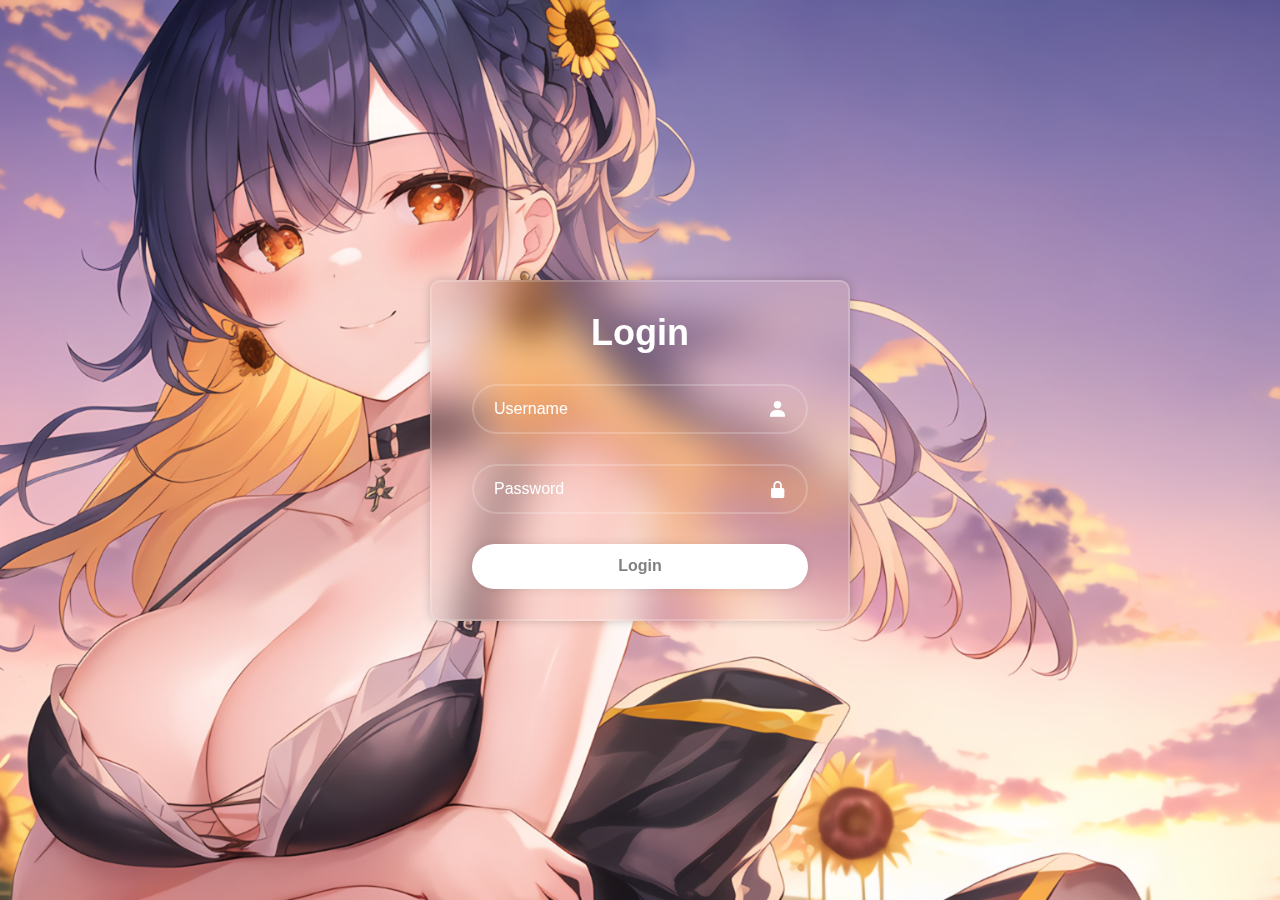
<file: index.html>
<!DOCTYPE html>
<html lang="en">
    <head>
        <meta charset="UTF-8" />
        <meta http-equiv="X-UA-Compatible" content="IE=edge" />
        <meta name="viewport" content="width=device-width, initial-scale=1.0" />
        <link
            href="https://unpkg.com/boxicons@2.1.4/css/boxicons.min.css"
            rel="stylesheet"
        />
        <link rel="stylesheet" href="loginstyle.css" />
        <title>PJATK Notes</title>
    </head>

    <body>
        <div class="wrapper">
            <form id="loginForm" action="mainPage.html">
                <h1>Login</h1>
                <div class="input-box">
                    <input
                        id="usernameInput"
                        type="text"
                        placeholder="Username"
                        required
                    />
                    <i class="bx bxs-user"></i>
                </div>
                <div class="input-box">
                    <input
                        id="passwordInput"
                        type="password"
                        placeholder="Password"
                        required
                    />
                    <i class="bx bxs-lock-alt"></i>
                </div>
                <button type="submit" class="btn">Login</button>
            </form>
        </div>
        <script src="loginscript.js"></script>
    </body>
</html>
</file>
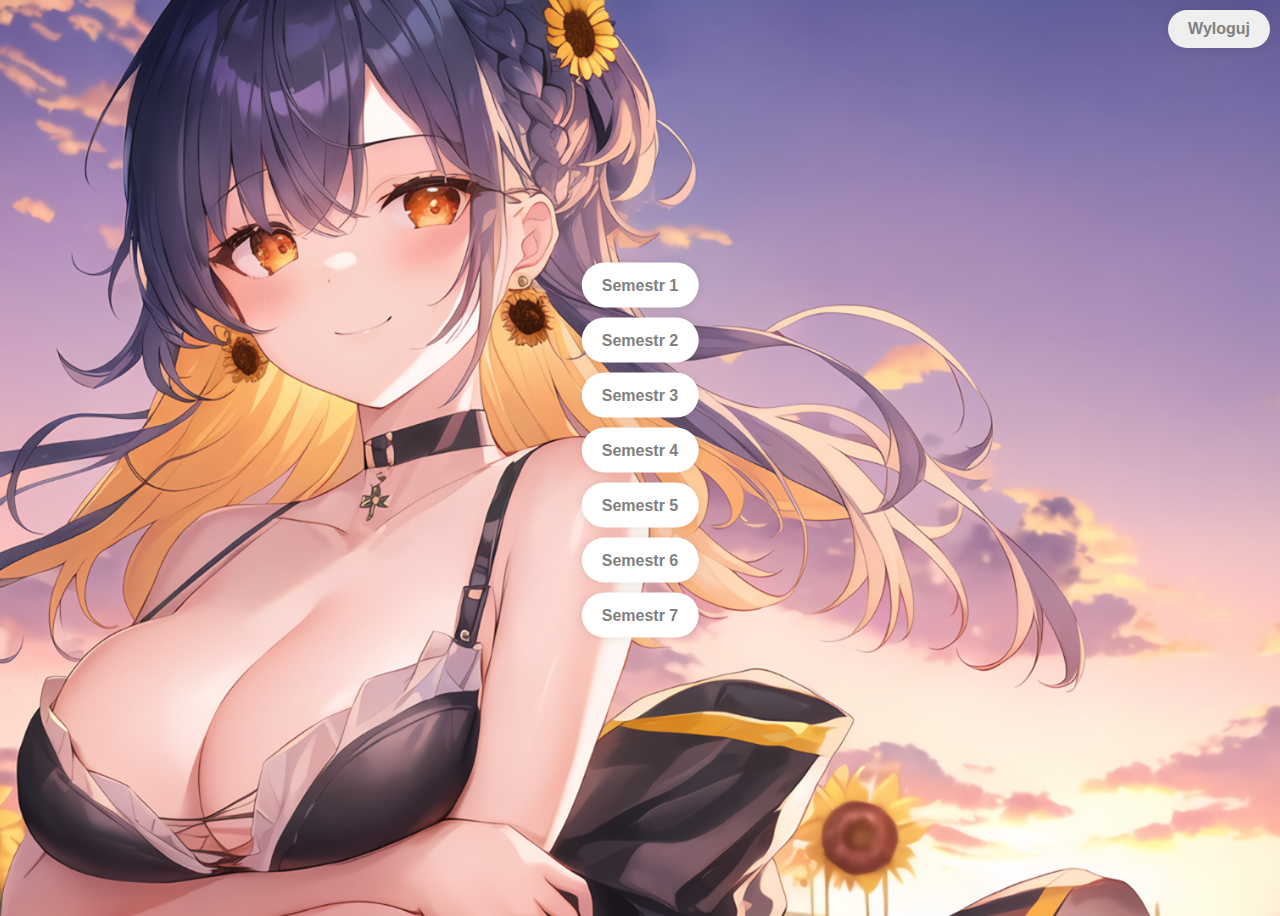
<file: mainPage.html>
<!DOCTYPE html>
<html lang="en">
    <head>
        <meta charset="UTF-8" />
        <meta http-equiv="X-UA-Compatible" content="IE=edge" />
        <meta name="viewport" content="width=device-width, initial-scale=1.0" />
        <link rel="stylesheet" href="mainPageStyle.css" />
        <title>PJATK Notes</title>
    </head>
    <body>
        <div class="wrapper">
            <div class="button-container">
                <button class="old-button">Semestr 1</button>
                <button class="old-button">Semestr 2</button>
                <button class="old-button">Semestr 3</button>
                <button class="old-button">Semestr 4</button>
                <button class="old-button">Semestr 5</button>
                <button class="old-button">Semestr 6</button>
                <button class="old-button">Semestr 7</button>
            </div>
        </div>
        <script src="script.js"></script>
    </body>
</html>
</file>
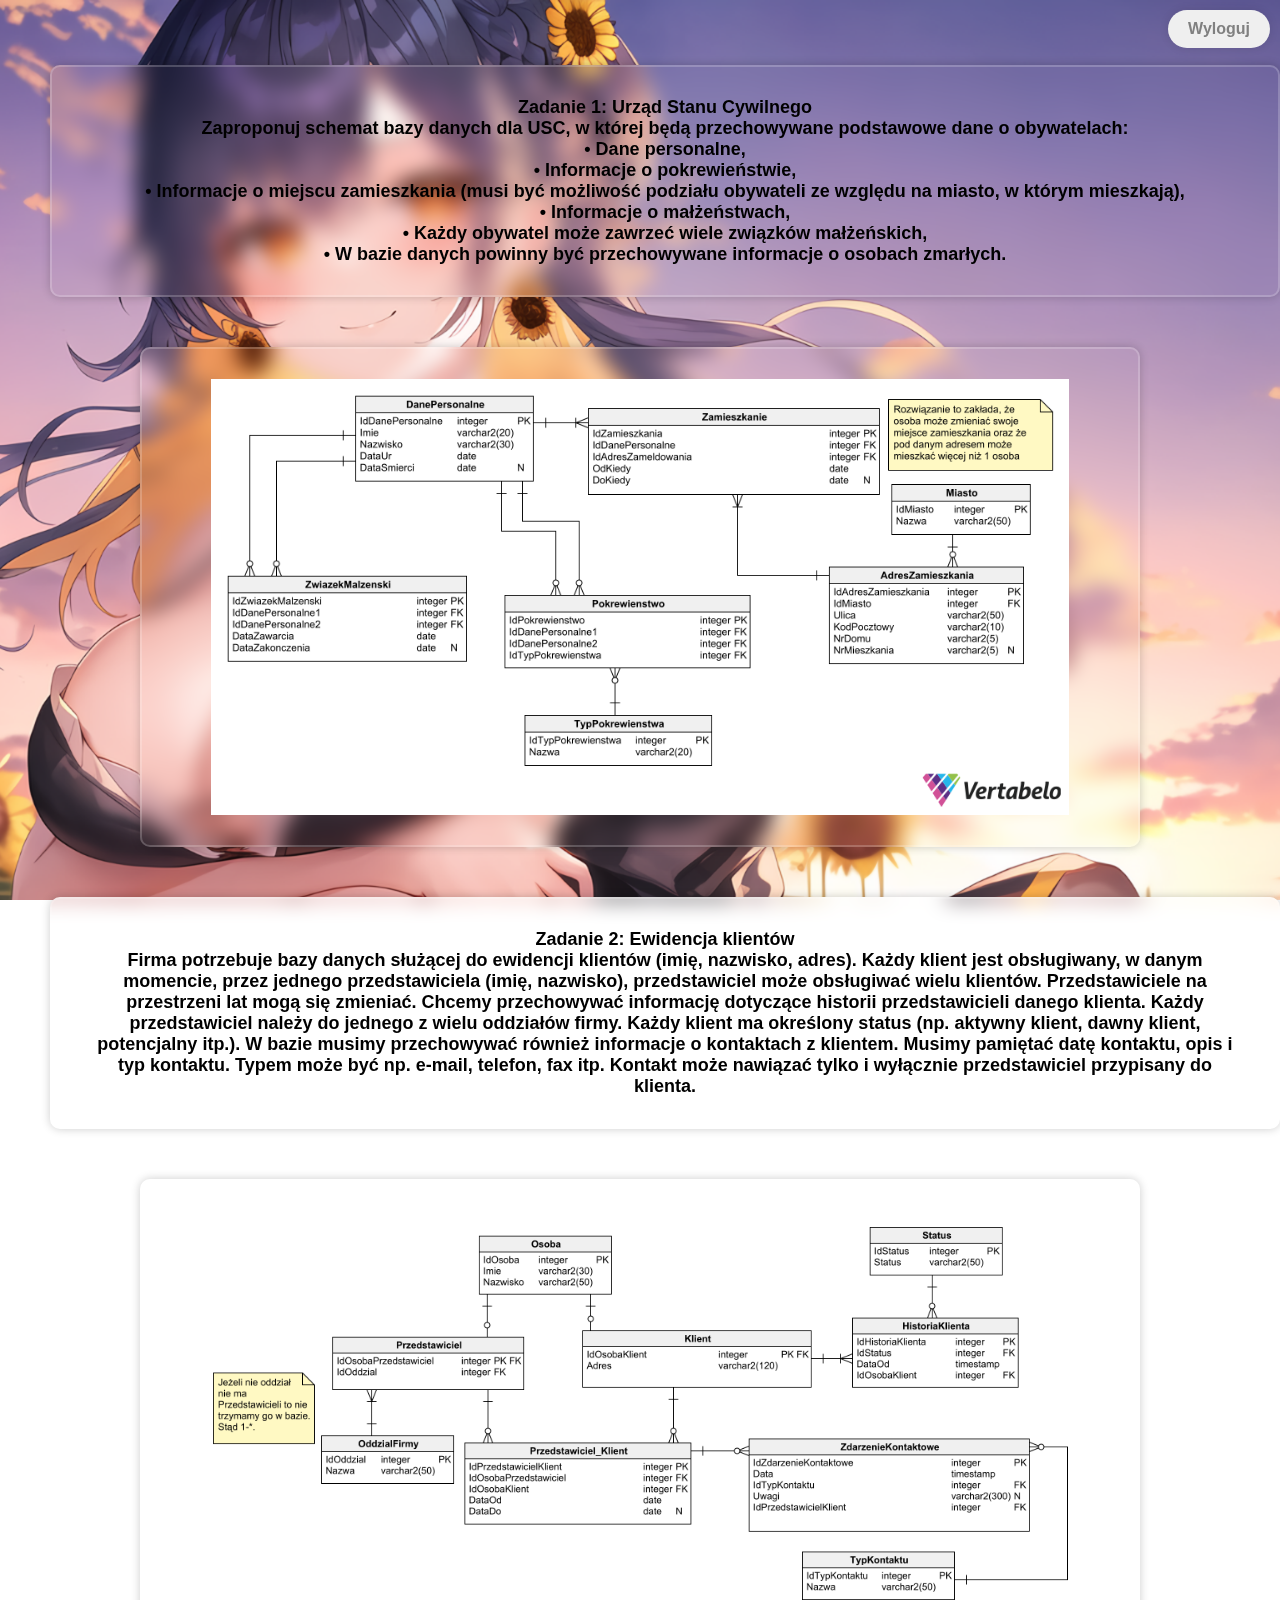
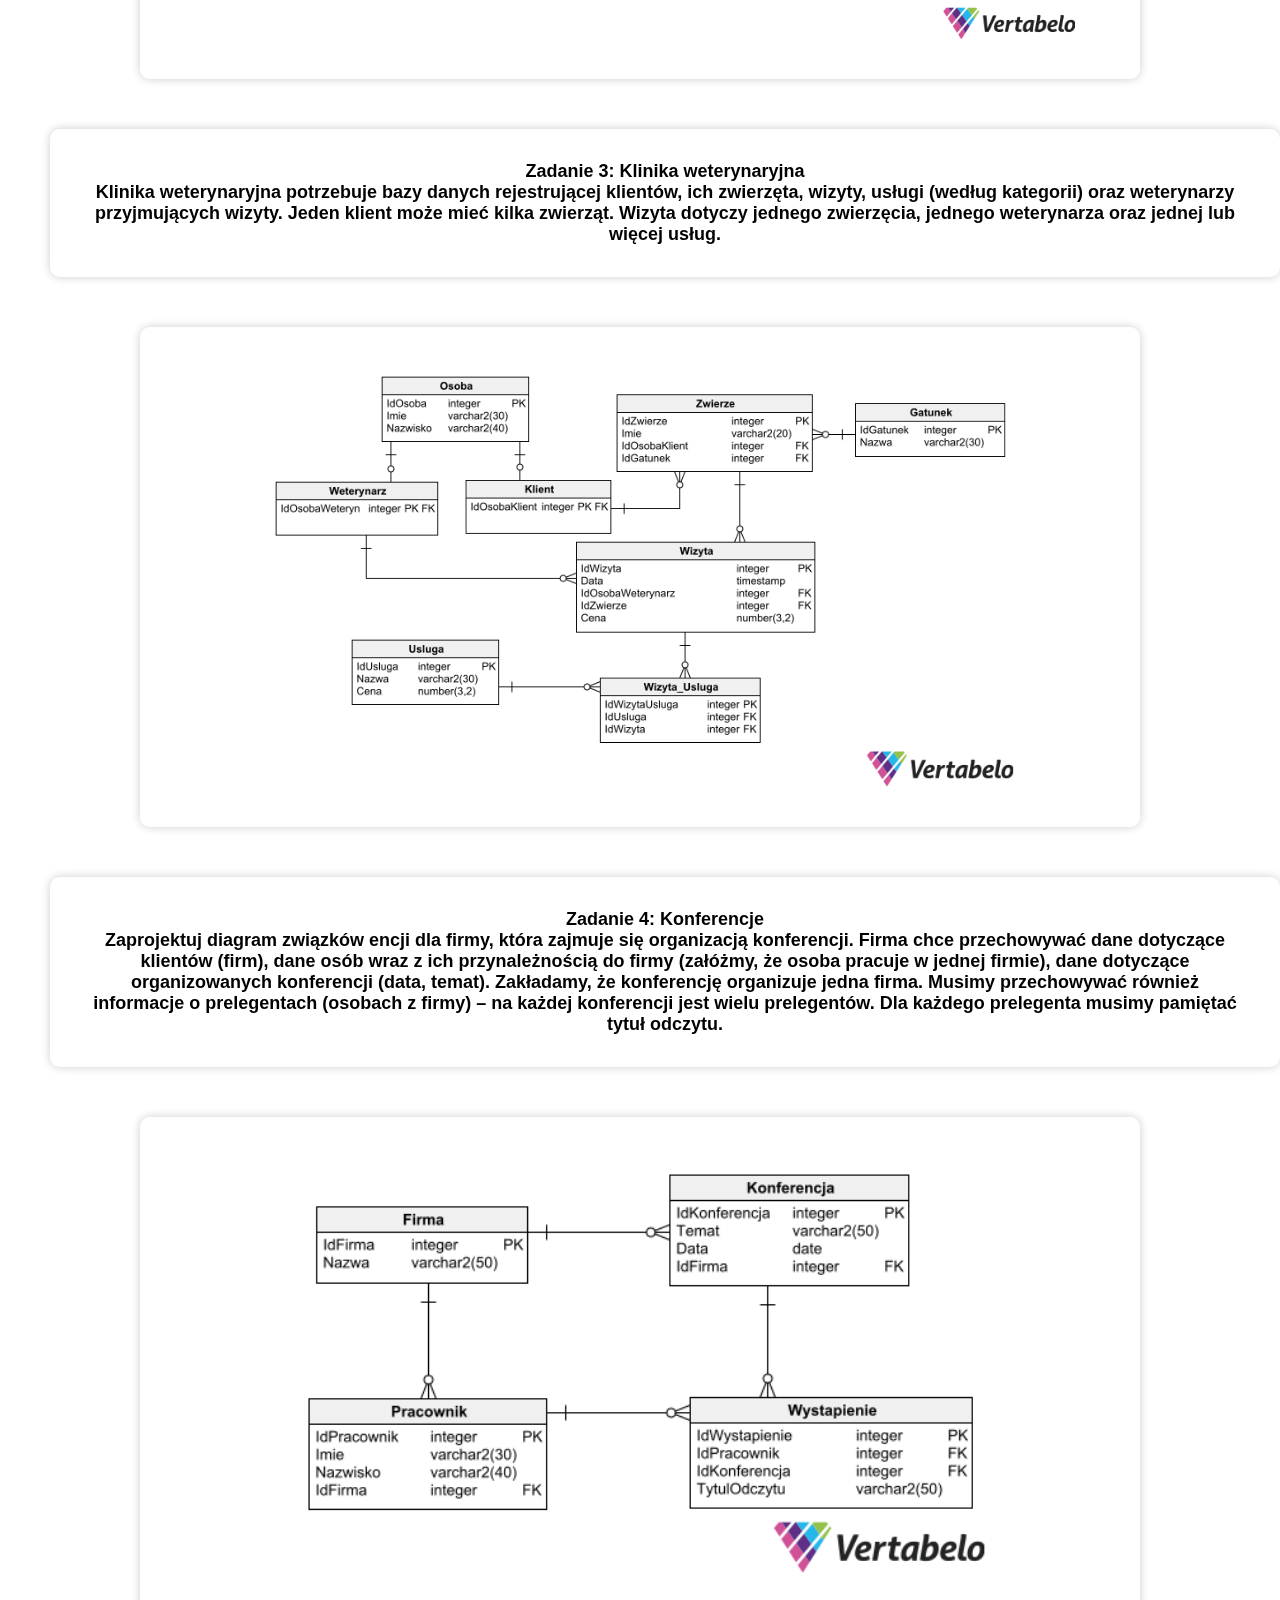
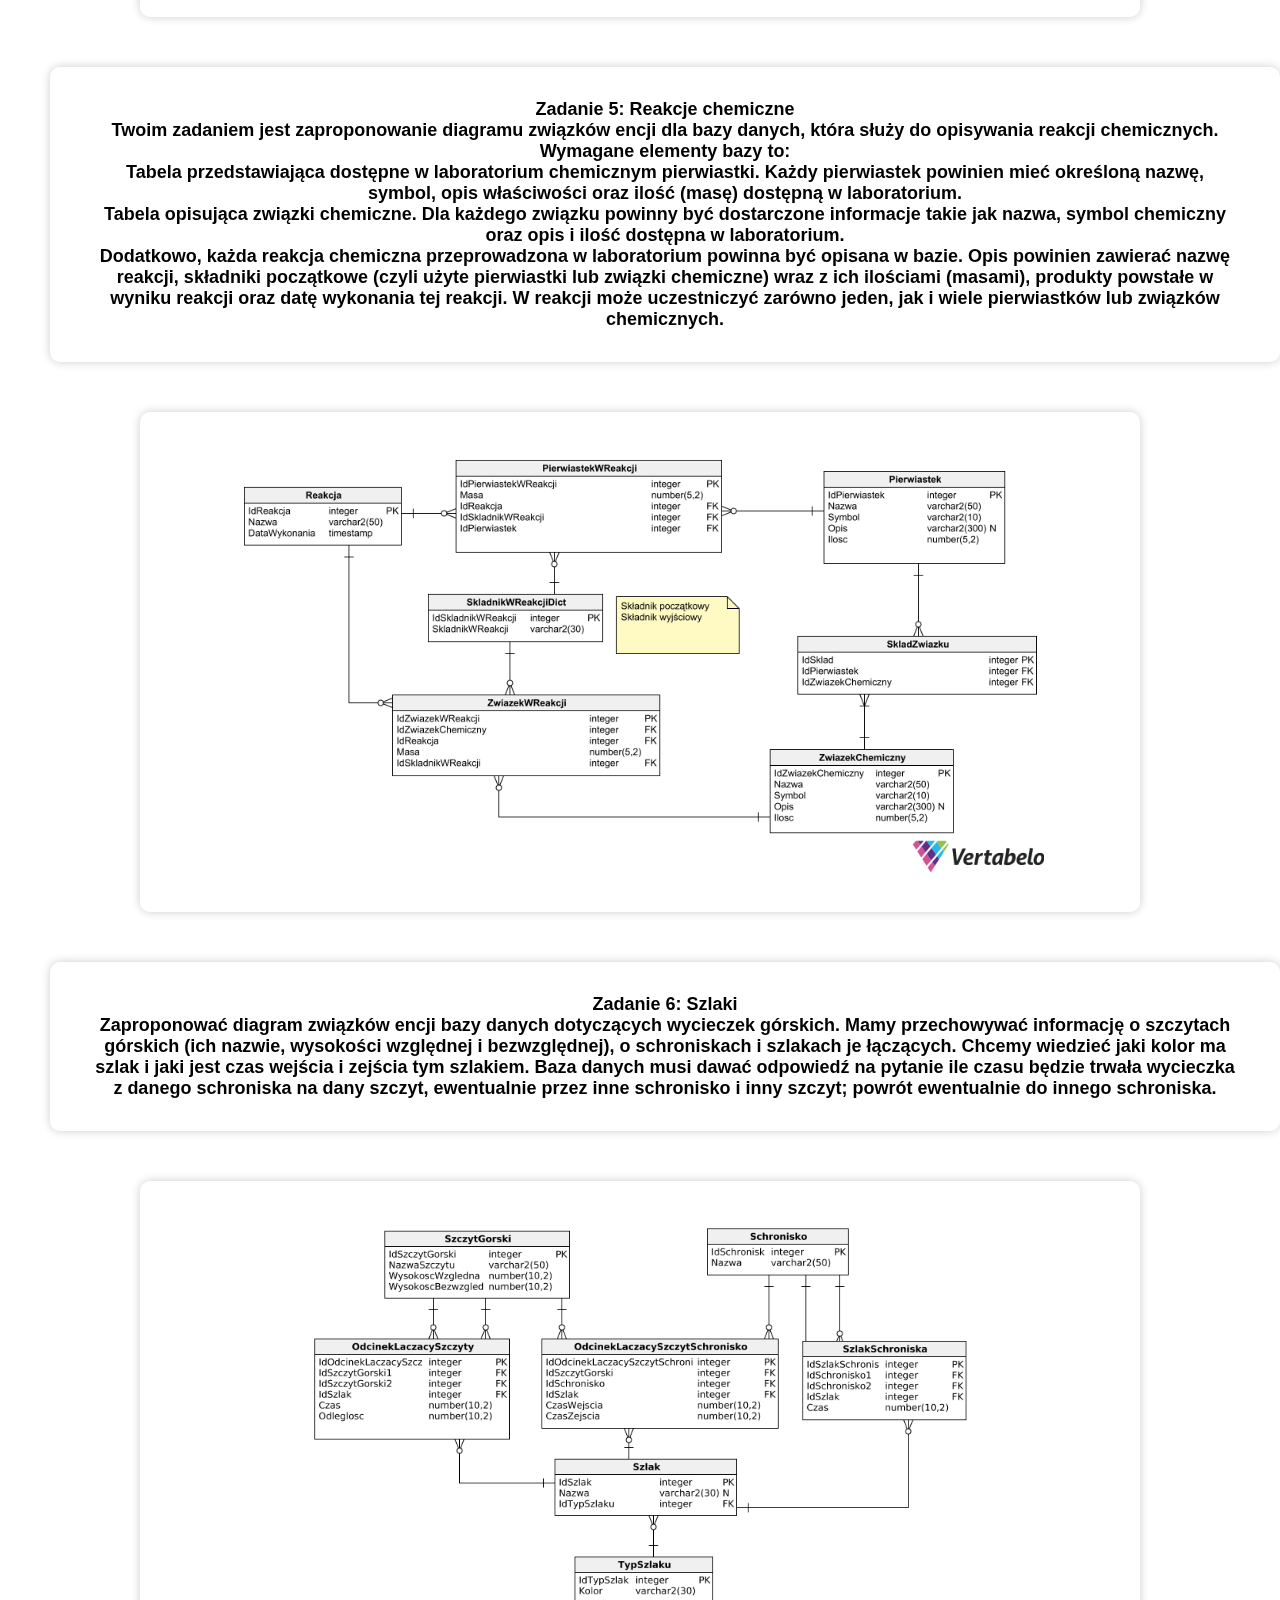
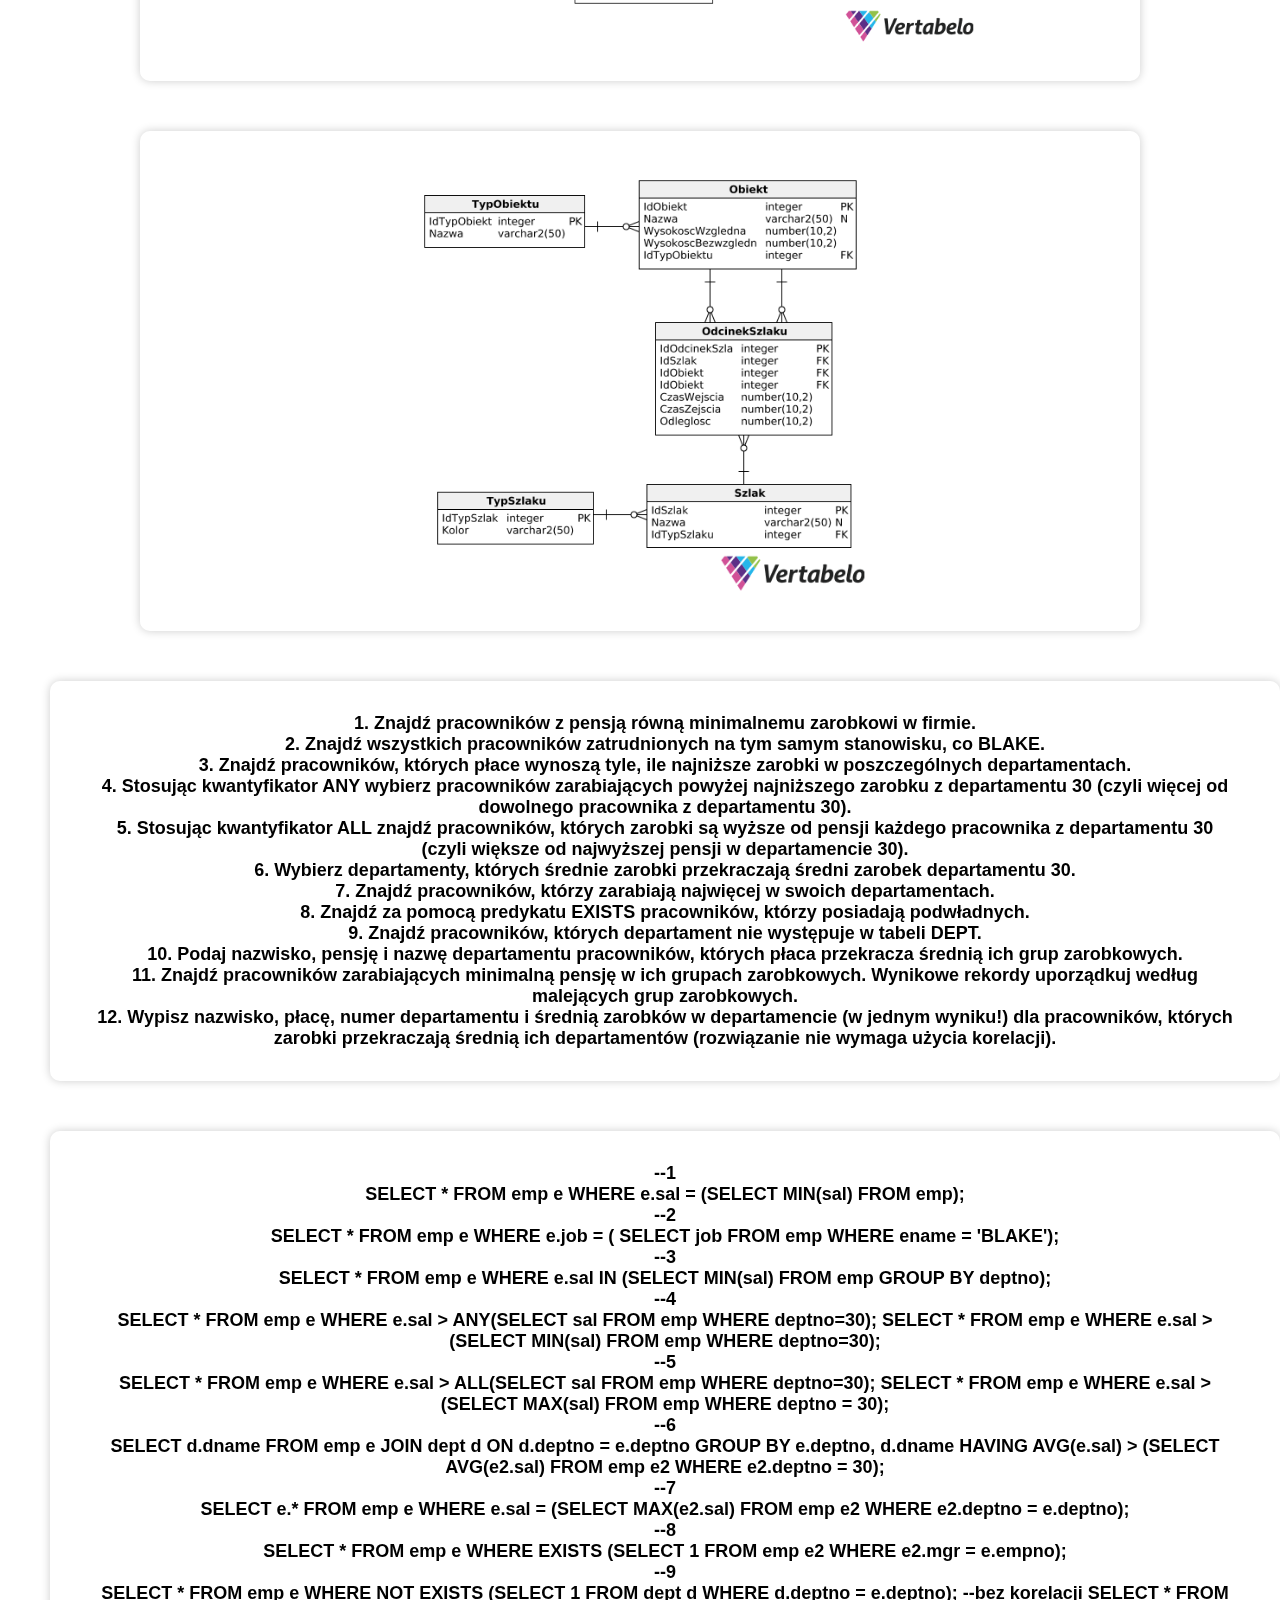
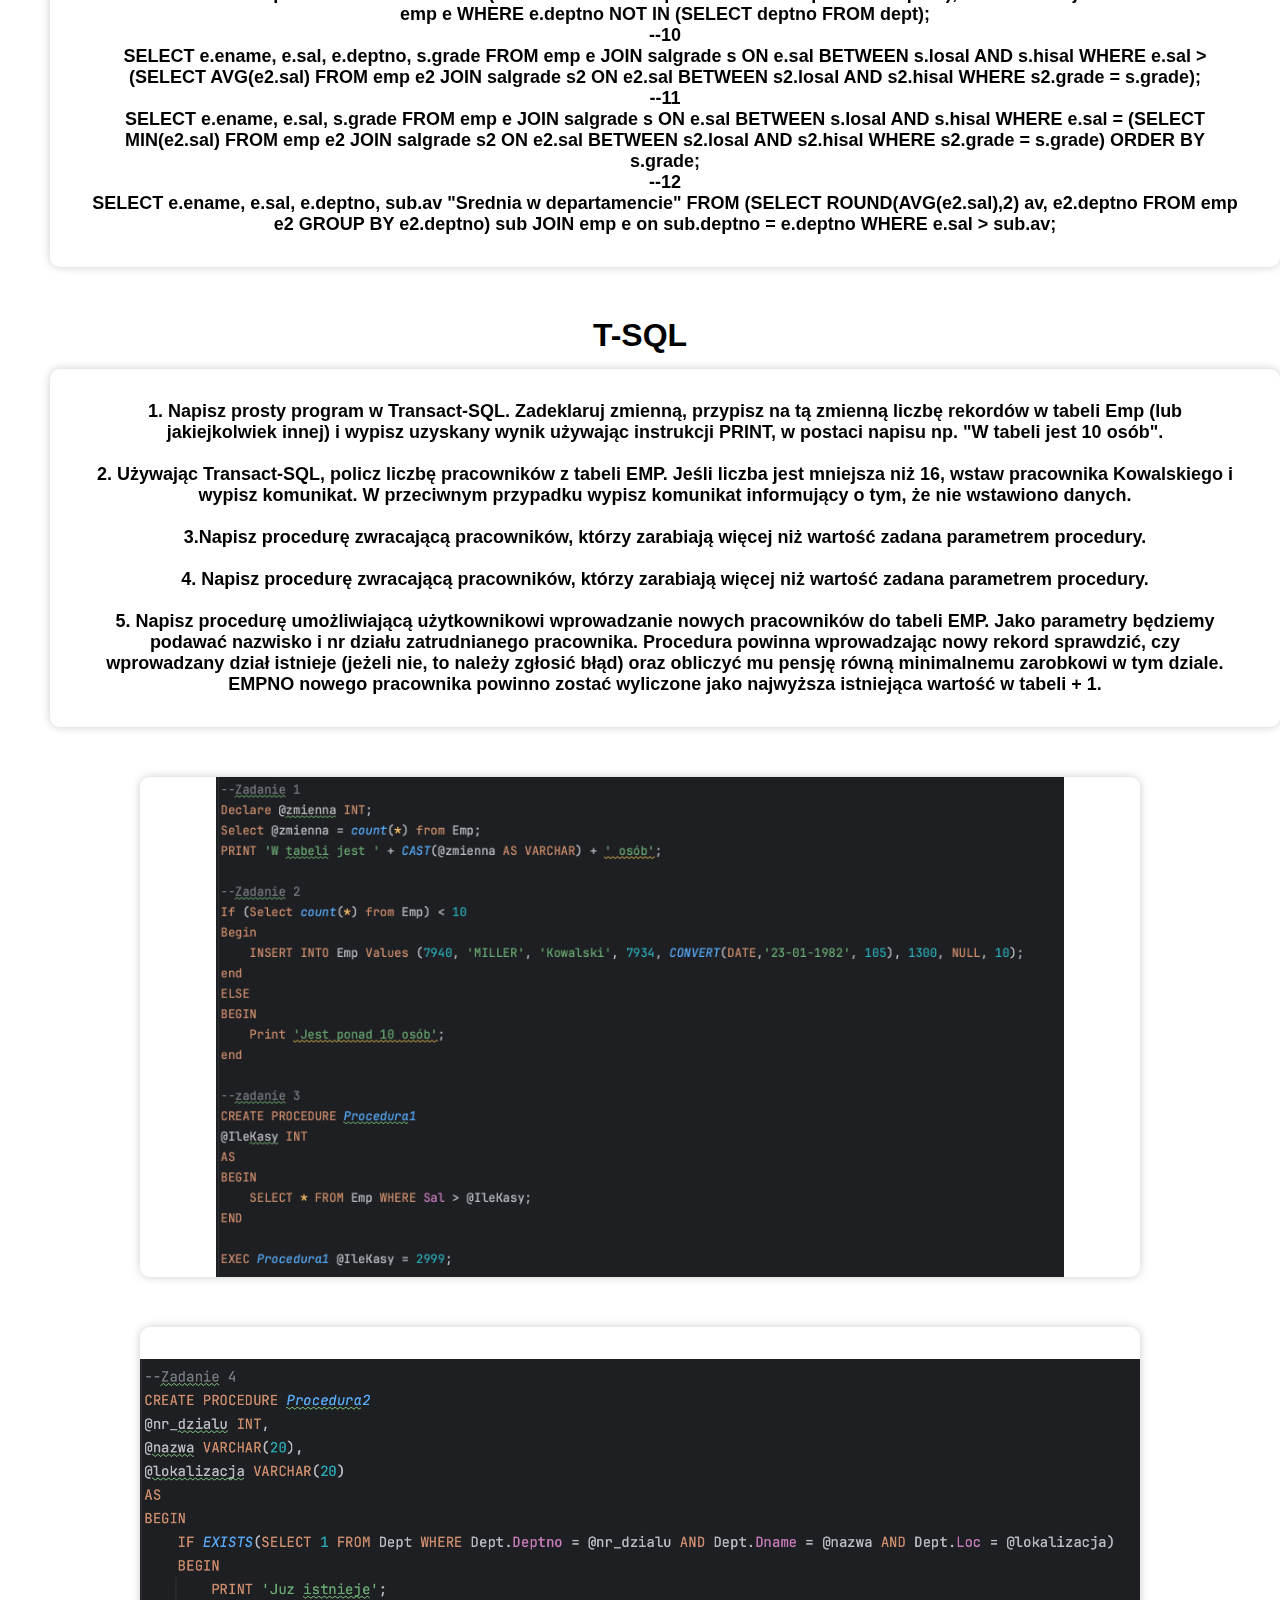
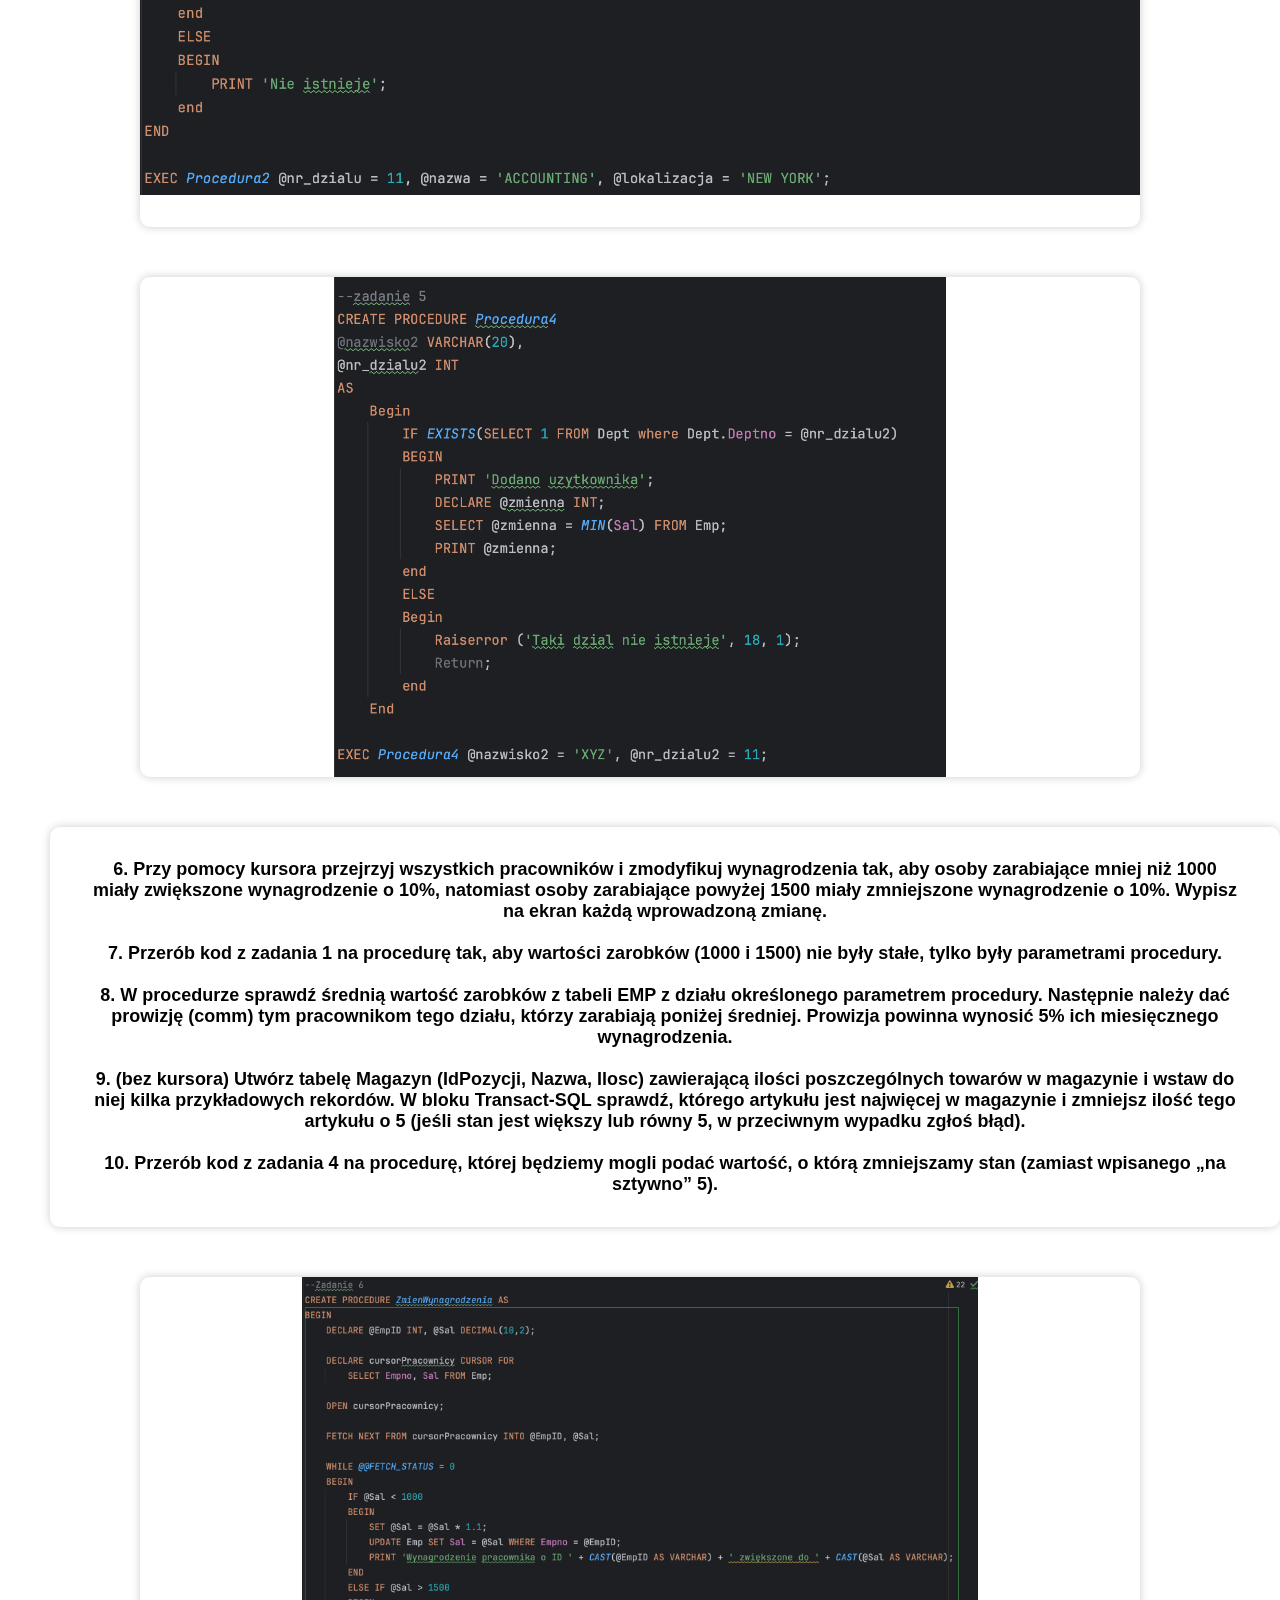
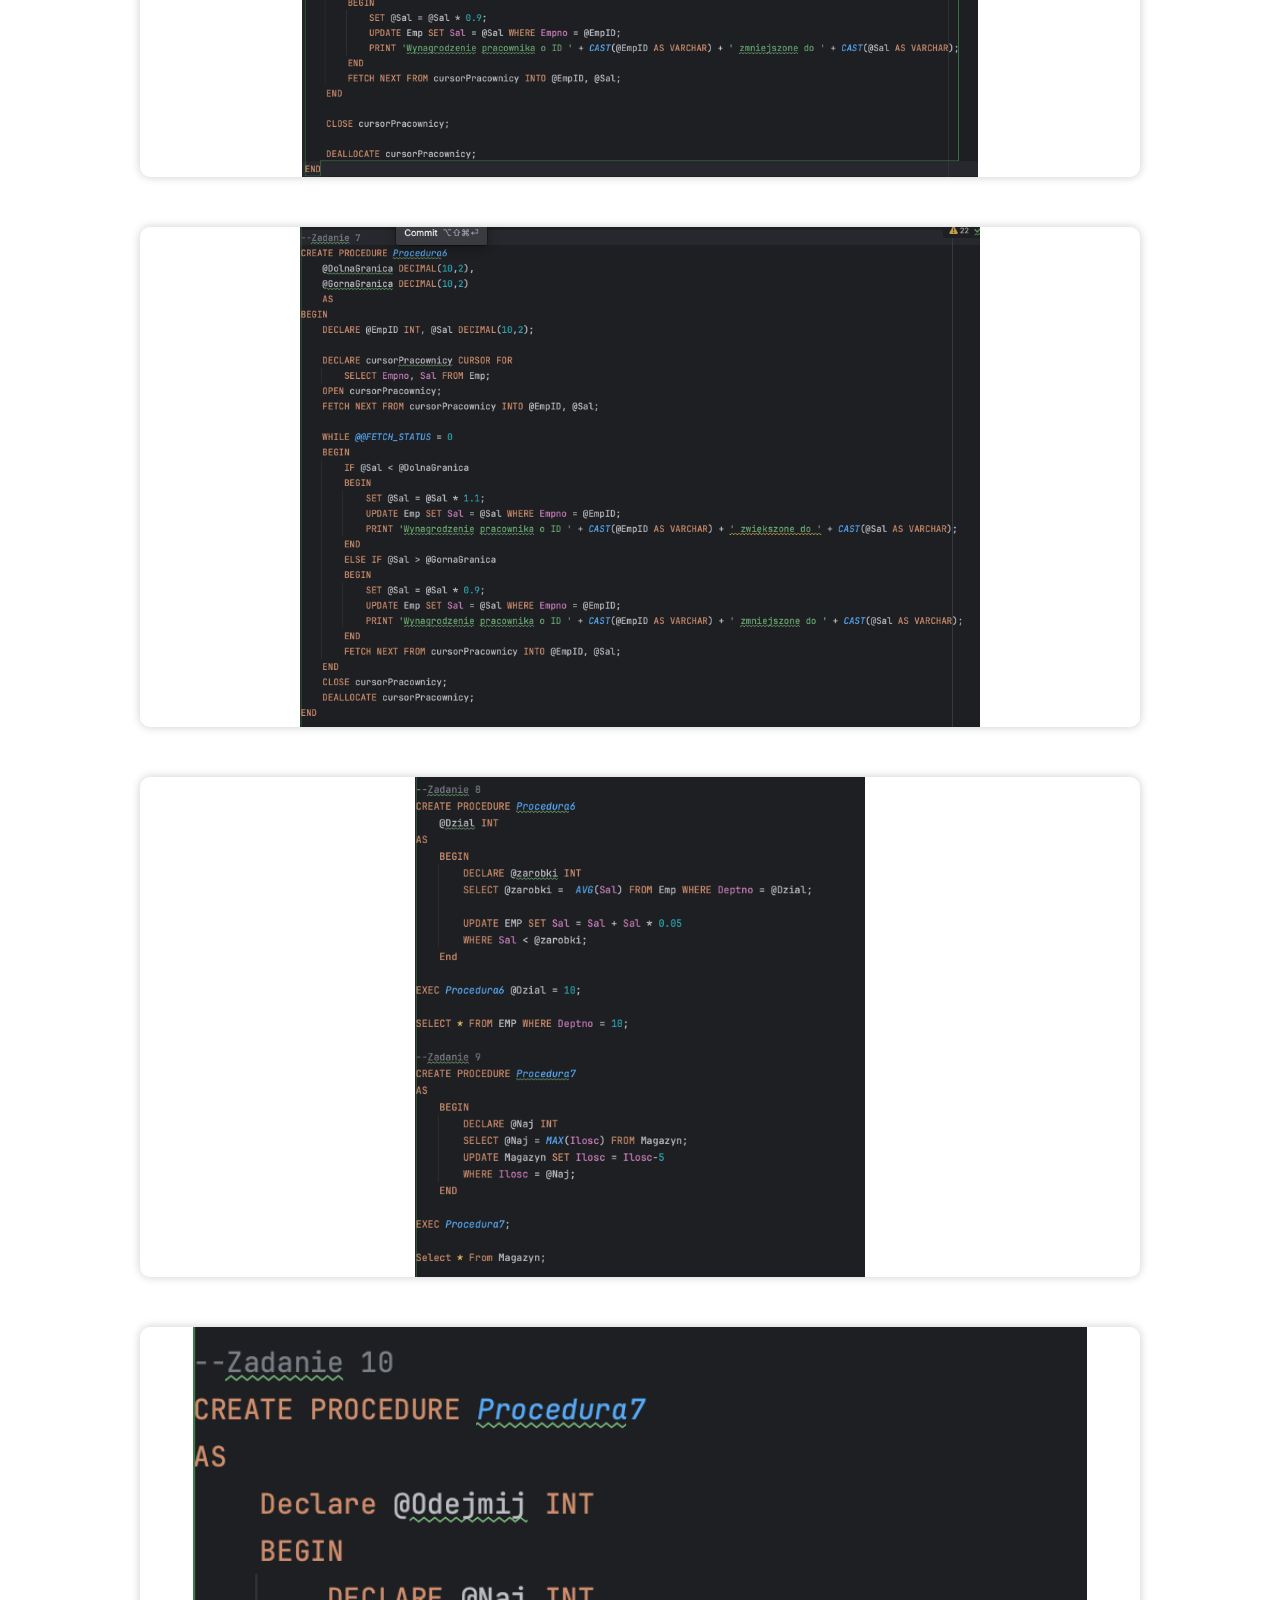
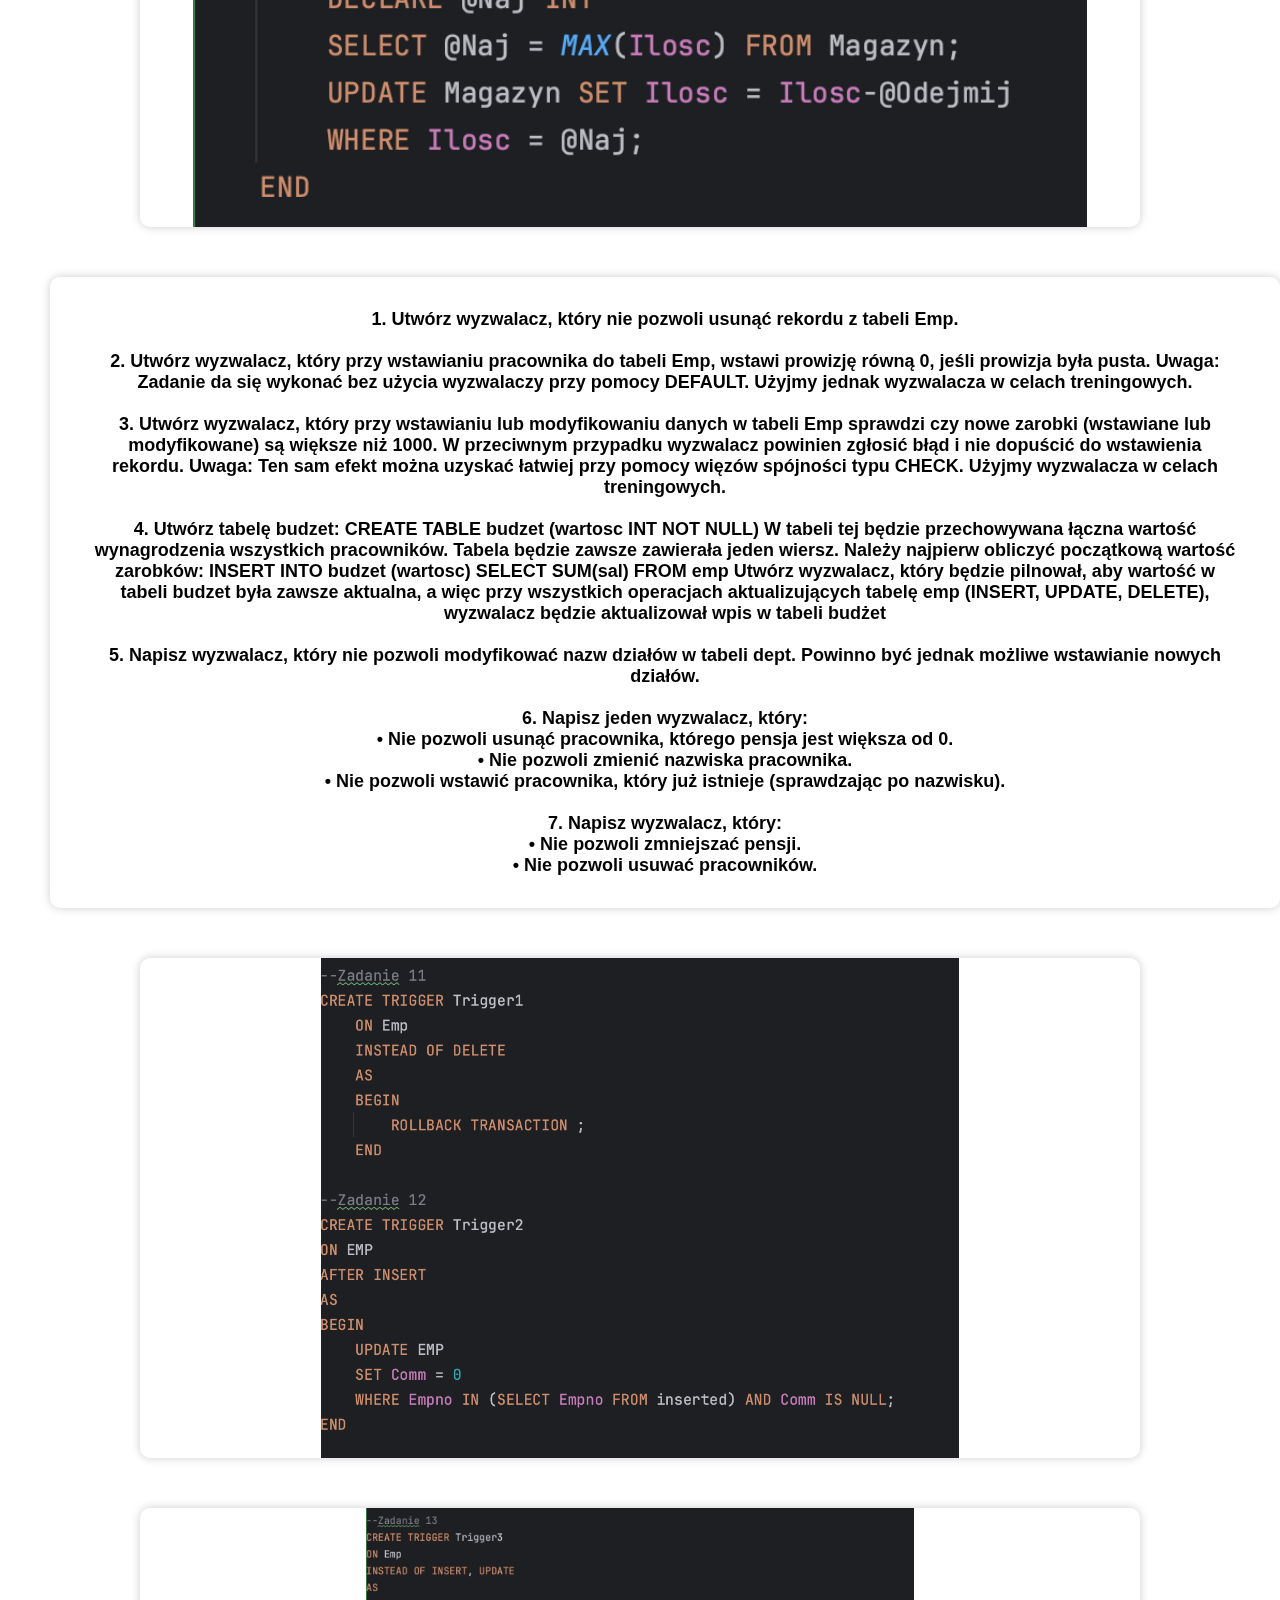
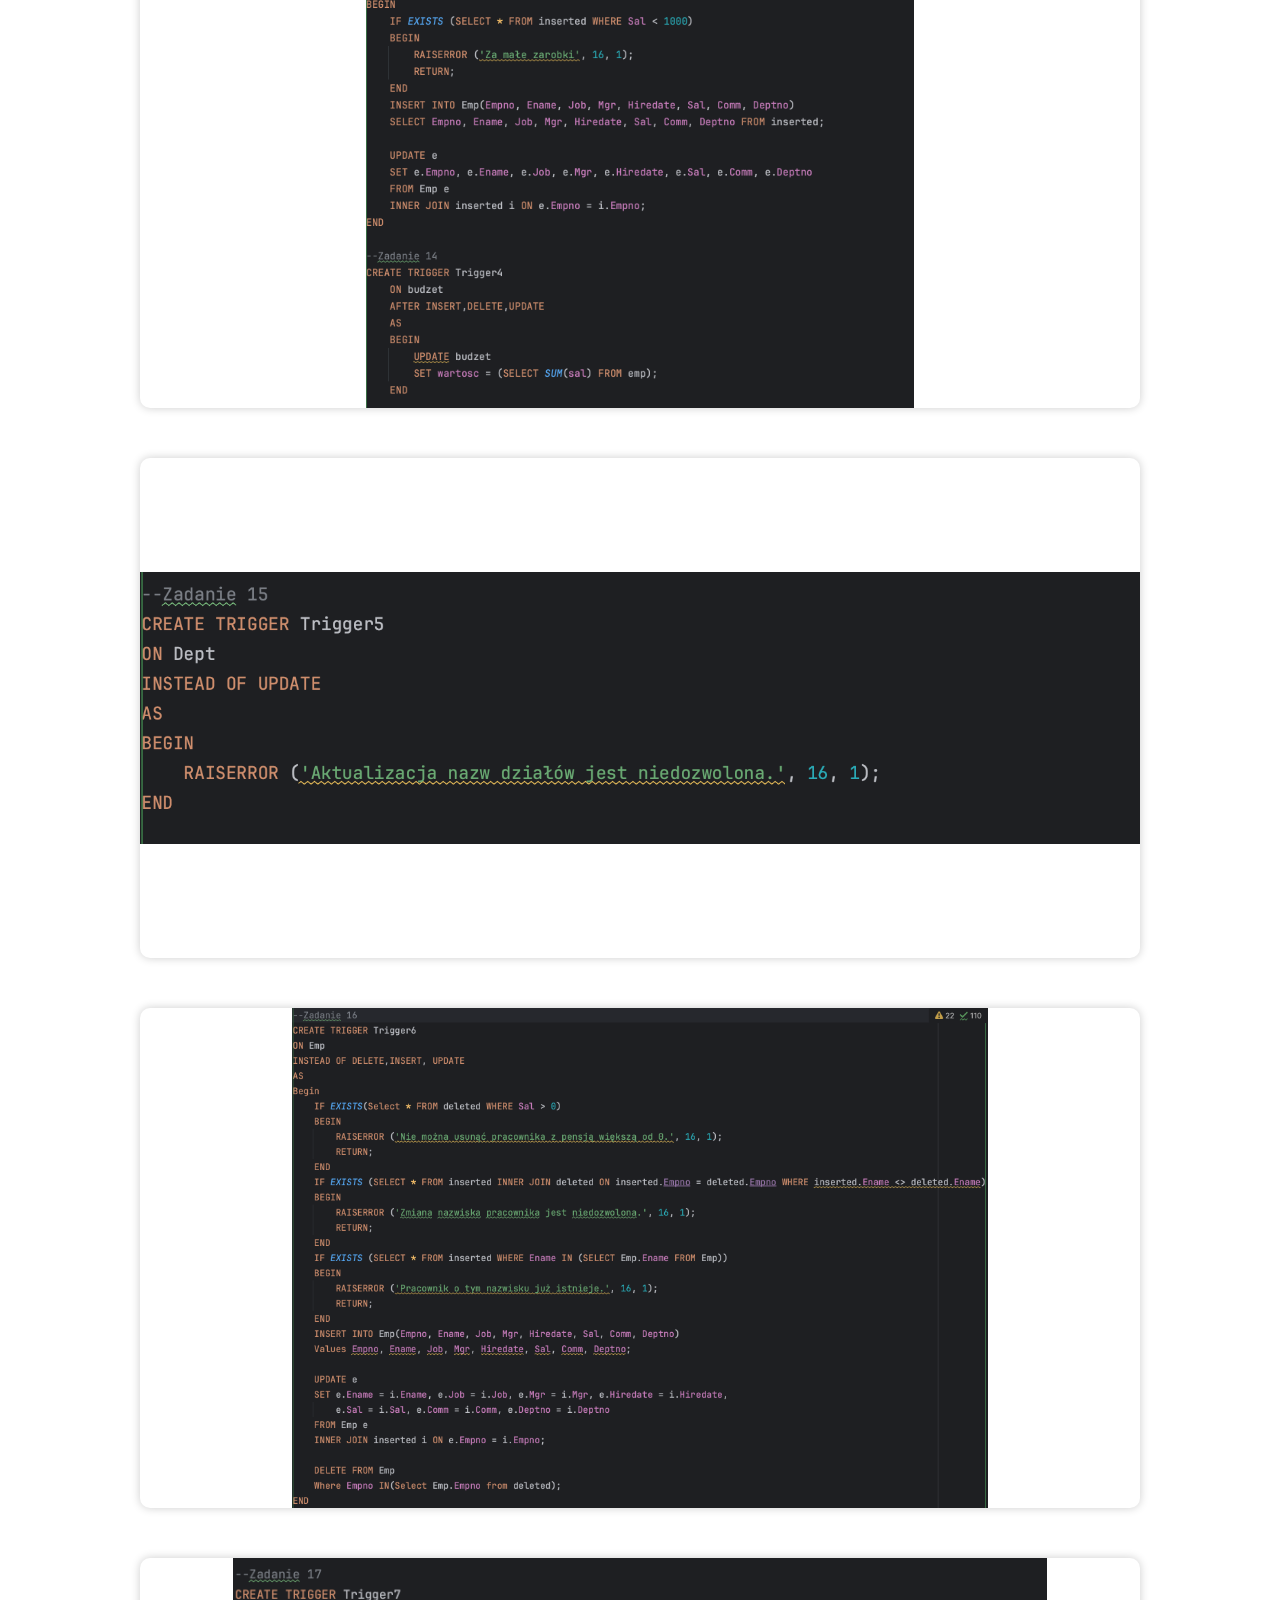
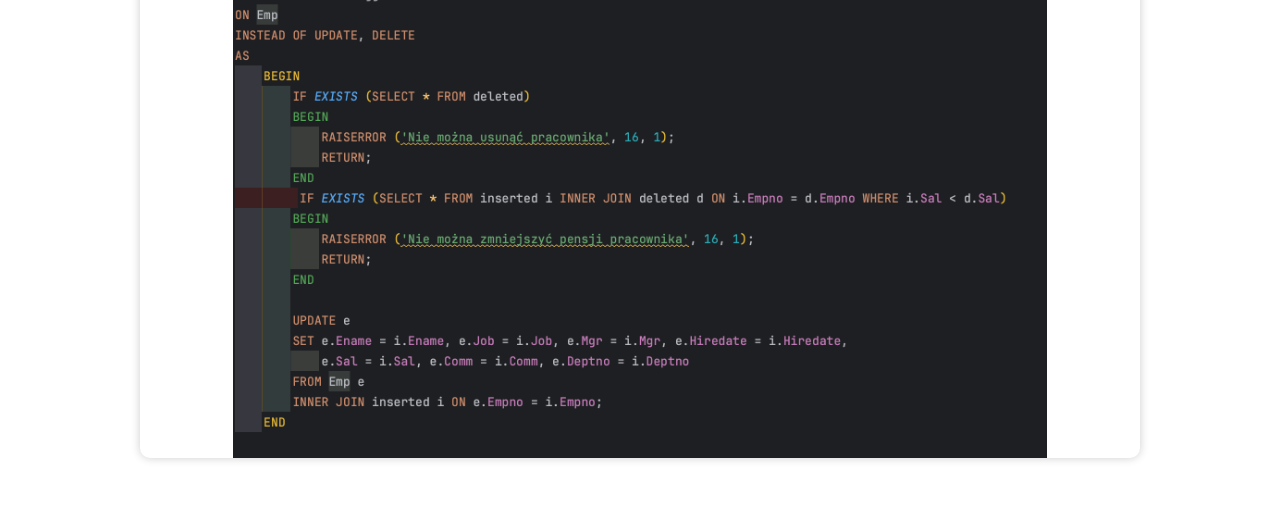
<file: NotesSBD.html>
<!DOCTYPE html>
<html lang="en">
    <head>
        <meta charset="UTF-8" />
        <meta http-equiv="X-UA-Compatible" content="IE=edge" />
        <meta name="viewport" content="width=device-width, initial-scale=1.0" />
        <link rel="stylesheet" href="NotesSBD.css" />
        <script src="script.js"></script>
        <title>SBD Notes</title>
    </head>
    <body>
        <div class="galeria">
            <b class="wrapper"
                >Zadanie 1: Urząd Stanu Cywilnego <br />
                Zaproponuj schemat bazy danych dla USC, w której będą
                przechowywane podstawowe dane o obywatelach: <br />
                • Dane personalne,<br />
                • Informacje o pokrewieństwie, <br />
                • Informacje o miejscu zamieszkania (musi być możliwość podziału
                obywateli ze względu na miasto, w którym mieszkają),<br />
                • Informacje o małżeństwach, <br />
                • Każdy obywatel może zawrzeć wiele związków małżeńskich,<br />
                • W bazie danych powinny być przechowywane informacje o osobach
                zmarłych.</b
            >
            <img src="USC.png" alt="Zdjęcie 1" class="wrapper" />
            <b class="wrapper"
                >Zadanie 2: Ewidencja klientów <br />
                Firma potrzebuje bazy danych służącej do ewidencji klientów
                (imię, nazwisko, adres). Każdy klient jest obsługiwany, w danym
                momencie, przez jednego przedstawiciela (imię, nazwisko),
                przedstawiciel może obsługiwać wielu klientów. Przedstawiciele
                na przestrzeni lat mogą się zmieniać. Chcemy przechowywać
                informację dotyczące historii przedstawicieli danego klienta.
                Każdy przedstawiciel należy do jednego z wielu oddziałów firmy.
                Każdy klient ma określony status (np. aktywny klient, dawny
                klient, potencjalny itp.). W bazie musimy przechowywać również
                informacje o kontaktach z klientem. Musimy pamiętać datę
                kontaktu, opis i typ kontaktu. Typem może być np. e-mail,
                telefon, fax itp. Kontakt może nawiązać tylko i wyłącznie
                przedstawiciel przypisany do klienta.</b
            >
            <img src="EwidencjaKlientow.png" alt="Zdjęcie 2" class="wrapper" />
            <b class="wrapper"
                >Zadanie 3: Klinika weterynaryjna <br />
                Klinika weterynaryjna potrzebuje bazy danych rejestrującej
                klientów, ich zwierzęta, wizyty, usługi (według kategorii) oraz
                weterynarzy przyjmujących wizyty. Jeden klient może mieć kilka
                zwierząt. Wizyta dotyczy jednego zwierzęcia, jednego weterynarza
                oraz jednej lub więcej usług.</b
            >
            <img src="KlinikaWet.png" alt="Zdjęcie 3" class="wrapper" />
            <b class="wrapper"
                >Zadanie 4: Konferencje <br />
                Zaprojektuj diagram związków encji dla firmy, która zajmuje się
                organizacją konferencji. Firma chce przechowywać dane dotyczące
                klientów (firm), dane osób wraz z ich przynależnością do firmy
                (załóżmy, że osoba pracuje w jednej firmie), dane dotyczące
                organizowanych konferencji (data, temat). Zakładamy, że
                konferencję organizuje jedna firma. Musimy przechowywać również
                informacje o prelegentach (osobach z firmy) – na każdej
                konferencji jest wielu prelegentów. Dla każdego prelegenta
                musimy pamiętać tytuł odczytu.</b
            >
            <img src="Konferencje.png" alt="Zdjęcie 4" class="wrapper" />
            <b class="wrapper">
                Zadanie 5: Reakcje chemiczne <br />
                Twoim zadaniem jest zaproponowanie diagramu związków encji dla
                bazy danych, która służy do opisywania reakcji chemicznych.
                Wymagane elementy bazy to: <br />
                Tabela przedstawiająca dostępne w laboratorium chemicznym
                pierwiastki. Każdy pierwiastek powinien mieć określoną nazwę,
                symbol, opis właściwości oraz ilość (masę) dostępną w
                laboratorium. <br />
                Tabela opisująca związki chemiczne. Dla każdego związku powinny
                być dostarczone informacje takie jak nazwa, symbol chemiczny
                oraz opis i ilość dostępna w laboratorium.<br />
                Dodatkowo, każda reakcja chemiczna przeprowadzona w laboratorium
                powinna być opisana w bazie. Opis powinien zawierać nazwę
                reakcji, składniki początkowe (czyli użyte pierwiastki lub
                związki chemiczne) wraz z ich ilościami (masami), produkty
                powstałe w wyniku reakcji oraz datę wykonania tej reakcji. W
                reakcji może uczestniczyć zarówno jeden, jak i wiele
                pierwiastków lub związków chemicznych.
            </b>
            <img src="ReakcjeChemiczne.png" alt="Zdjęcie 5" class="wrapper" />
            <b class="wrapper"
                >Zadanie 6: Szlaki <br />
                Zaproponować diagram związków encji bazy danych dotyczących
                wycieczek górskich. Mamy przechowywać informację o szczytach
                górskich (ich nazwie, wysokości względnej i bezwzględnej), o
                schroniskach i szlakach je łączących. Chcemy wiedzieć jaki kolor
                ma szlak i jaki jest czas wejścia i zejścia tym szlakiem. Baza
                danych musi dawać odpowiedź na pytanie ile czasu będzie trwała
                wycieczka z danego schroniska na dany szczyt, ewentualnie przez
                inne schronisko i inny szczyt; powrót ewentualnie do innego
                schroniska.</b
            >
            <img src="Szlaki1.png" alt="Zdjęcie 6" class="wrapper" />
            <img src="Szlaki2.png" alt="Zdjęcie 7" class="wrapper" />
            <b class="wrapper"
                >1. Znajdź pracowników z pensją równą minimalnemu zarobkowi w
                firmie. <br />
                2. Znajdź wszystkich pracowników zatrudnionych na tym samym
                stanowisku, co BLAKE. <br />
                3. Znajdź pracowników, których płace wynoszą tyle, ile najniższe
                zarobki w poszczególnych departamentach. <br />
                4. Stosując kwantyfikator ANY wybierz pracowników zarabiających
                powyżej najniższego zarobku z departamentu 30 (czyli więcej od
                dowolnego pracownika z departamentu 30). <br />
                5. Stosując kwantyfikator ALL znajdź pracowników, których
                zarobki są wyższe od pensji każdego pracownika z departamentu 30
                (czyli większe od najwyższej pensji w departamencie 30). <br />
                6. Wybierz departamenty, których średnie zarobki przekraczają
                średni zarobek departamentu 30.<br />
                7. Znajdź pracowników, którzy zarabiają najwięcej w swoich
                departamentach.<br />
                8. Znajdź za pomocą predykatu EXISTS pracowników, którzy
                posiadają podwładnych.<br />
                9. Znajdź pracowników, których departament nie występuje w
                tabeli DEPT.<br />
                10. Podaj nazwisko, pensję i nazwę departamentu pracowników,
                których płaca przekracza średnią ich grup zarobkowych. <br />
                11. Znajdź pracowników zarabiających minimalną pensję w ich
                grupach zarobkowych. Wynikowe rekordy uporządkuj według
                malejących grup zarobkowych.<br />
                12. Wypisz nazwisko, płacę, numer departamentu i średnią
                zarobków w departamencie (w jednym wyniku!) dla pracowników,
                których zarobki przekraczają średnią ich departamentów
                (rozwiązanie nie wymaga użycia korelacji).</b
            >
            <b class="wrapper"
                >--1<br />
                SELECT * FROM emp e WHERE e.sal = (SELECT MIN(sal) FROM emp);<br />
                --2<br />
                SELECT * FROM emp e WHERE e.job = ( SELECT job FROM emp WHERE
                ename = 'BLAKE'); <br />--3 <br />SELECT * FROM emp e WHERE
                e.sal IN (SELECT MIN(sal) FROM emp GROUP BY deptno);
                <br />--4<br />
                SELECT * FROM emp e WHERE e.sal > ANY(SELECT sal FROM emp WHERE
                deptno=30); SELECT * FROM emp e WHERE e.sal > (SELECT MIN(sal)
                FROM emp WHERE deptno=30); <br />--5 <br />SELECT * FROM emp e
                WHERE e.sal > ALL(SELECT sal FROM emp WHERE deptno=30); SELECT *
                FROM emp e WHERE e.sal > (SELECT MAX(sal) FROM emp WHERE deptno
                = 30);<br />
                --6 <br />SELECT d.dname FROM emp e JOIN dept d ON d.deptno =
                e.deptno GROUP BY e.deptno, d.dname HAVING AVG(e.sal) > (SELECT
                AVG(e2.sal) FROM emp e2 WHERE e2.deptno = 30);<br />
                --7 <br />SELECT e.* FROM emp e WHERE e.sal = (SELECT
                MAX(e2.sal) FROM emp e2 WHERE e2.deptno = e.deptno);
                <br />--8<br />
                SELECT * FROM emp e WHERE EXISTS (SELECT 1 FROM emp e2 WHERE
                e2.mgr = e.empno);<br />
                --9 <br />SELECT * FROM emp e WHERE NOT EXISTS (SELECT 1 FROM
                dept d WHERE d.deptno = e.deptno); --bez korelacji SELECT * FROM
                emp e WHERE e.deptno NOT IN (SELECT deptno FROM dept);
                <br />--10<br />
                SELECT e.ename, e.sal, e.deptno, s.grade FROM emp e JOIN
                salgrade s ON e.sal BETWEEN s.losal AND s.hisal WHERE e.sal >
                (SELECT AVG(e2.sal) FROM emp e2 JOIN salgrade s2 ON e2.sal
                BETWEEN s2.losal AND s2.hisal WHERE s2.grade = s.grade);
                <br />--11 <br />SELECT e.ename, e.sal, s.grade FROM emp e JOIN
                salgrade s ON e.sal BETWEEN s.losal AND s.hisal WHERE e.sal =
                (SELECT MIN(e2.sal) FROM emp e2 JOIN salgrade s2 ON e2.sal
                BETWEEN s2.losal AND s2.hisal WHERE s2.grade = s.grade) ORDER BY
                s.grade;<br />
                --12 <br />SELECT e.ename, e.sal, e.deptno, sub.av "Srednia w
                departamencie" FROM (SELECT ROUND(AVG(e2.sal),2) av, e2.deptno
                FROM emp e2 GROUP BY e2.deptno) sub JOIN emp e on sub.deptno =
                e.deptno WHERE e.sal > sub.av;
            </b>
            <h1>T-SQL</h1>
            <b class="wrapper">
                1. Napisz prosty program w Transact-SQL. Zadeklaruj zmienną,
                przypisz na tą zmienną liczbę rekordów w tabeli Emp (lub
                jakiejkolwiek innej) i wypisz uzyskany wynik używając instrukcji
                PRINT, w postaci napisu np. "W tabeli jest 10 osób".
                <br /><br />
                2. Używając Transact-SQL, policz liczbę pracowników z tabeli
                EMP. Jeśli liczba jest mniejsza niż 16, wstaw pracownika
                Kowalskiego i wypisz komunikat. W przeciwnym przypadku wypisz
                komunikat informujący o tym, że nie wstawiono danych.
                <br /><br />
                3.Napisz procedurę zwracającą pracowników, którzy zarabiają
                więcej niż wartość zadana parametrem procedury. <br />
                <br />
                4. Napisz procedurę zwracającą pracowników, którzy zarabiają
                więcej niż wartość zadana parametrem procedury. <br />
                <br />
                5. Napisz procedurę umożliwiającą użytkownikowi wprowadzanie
                nowych pracowników do tabeli EMP. Jako parametry będziemy
                podawać nazwisko i nr działu zatrudnianego pracownika. Procedura
                powinna wprowadzając nowy rekord sprawdzić, czy wprowadzany
                dział istnieje (jeżeli nie, to należy zgłosić błąd) oraz
                obliczyć mu pensję równą minimalnemu zarobkowi w tym dziale.
                EMPNO nowego pracownika powinno zostać wyliczone jako najwyższa
                istniejąca wartość w tabeli + 1.
            </b>
            <img src="zad1-3.png" alt="" />
            <img src="Zad4.png" alt="" />
            <img src="Zad5.png" alt="" />
            <b class="wrapper">
                6. Przy pomocy kursora przejrzyj wszystkich pracowników i
                zmodyfikuj wynagrodzenia tak, aby osoby zarabiające mniej niż
                1000 miały zwiększone wynagrodzenie o 10%, natomiast osoby
                zarabiające powyżej 1500 miały zmniejszone wynagrodzenie o 10%.
                Wypisz na ekran każdą wprowadzoną zmianę. <br />
                <br />
                7. Przerób kod z zadania 1 na procedurę tak, aby wartości
                zarobków (1000 i 1500) nie były stałe, tylko były parametrami
                procedury. <br />
                <br />
                8. W procedurze sprawdź średnią wartość zarobków z tabeli EMP z
                działu określonego parametrem procedury. Następnie należy dać
                prowizję (comm) tym pracownikom tego działu, którzy zarabiają
                poniżej średniej. Prowizja powinna wynosić 5% ich miesięcznego
                wynagrodzenia. <br />
                <br />
                9. (bez kursora) Utwórz tabelę Magazyn (IdPozycji, Nazwa, Ilosc)
                zawierającą ilości poszczególnych towarów w magazynie i wstaw do
                niej kilka przykładowych rekordów. W bloku Transact-SQL sprawdź,
                którego artykułu jest najwięcej w magazynie i zmniejsz ilość
                tego artykułu o 5 (jeśli stan jest większy lub równy 5, w
                przeciwnym wypadku zgłoś błąd). <br />
                <br />
                10. Przerób kod z zadania 4 na procedurę, której będziemy mogli
                podać wartość, o którą zmniejszamy stan (zamiast wpisanego „na
                sztywno” 5).
            </b>
            <img src="Zad6.png" alt="" />
            <img src="Zad7.png" alt="" />
            <img src="Zad8-9.png" alt="" />
            <img src="Zad10.png" alt="" />
            <b class="wrapper">
                1. Utwórz wyzwalacz, który nie pozwoli usunąć rekordu z tabeli
                Emp. <br />
                <br />
                2. Utwórz wyzwalacz, który przy wstawianiu pracownika do tabeli
                Emp, wstawi prowizję równą 0, jeśli prowizja była pusta. Uwaga:
                Zadanie da się wykonać bez użycia wyzwalaczy przy pomocy
                DEFAULT. Użyjmy jednak wyzwalacza w celach treningowych. <br />
                <br />
                3. Utwórz wyzwalacz, który przy wstawianiu lub modyfikowaniu
                danych w tabeli Emp sprawdzi czy nowe zarobki (wstawiane lub
                modyfikowane) są większe niż 1000. W przeciwnym przypadku
                wyzwalacz powinien zgłosić błąd i nie dopuścić do wstawienia
                rekordu. Uwaga: Ten sam efekt można uzyskać łatwiej przy pomocy
                więzów spójności typu CHECK. Użyjmy wyzwalacza w celach
                treningowych. <br />
                <br />
                4. Utwórz tabelę budzet: CREATE TABLE budzet (wartosc INT NOT
                NULL) W tabeli tej będzie przechowywana łączna wartość
                wynagrodzenia wszystkich pracowników. Tabela będzie zawsze
                zawierała jeden wiersz. Należy najpierw obliczyć początkową
                wartość zarobków: INSERT INTO budzet (wartosc) SELECT SUM(sal)
                FROM emp Utwórz wyzwalacz, który będzie pilnował, aby wartość w
                tabeli budzet była zawsze aktualna, a więc przy wszystkich
                operacjach aktualizujących tabelę emp (INSERT, UPDATE, DELETE),
                wyzwalacz będzie aktualizował wpis w tabeli budżet <br />
                <br />
                5. Napisz wyzwalacz, który nie pozwoli modyfikować nazw działów
                w tabeli dept. Powinno być jednak możliwe wstawianie nowych
                działów. <br />
                <br />
                6. Napisz jeden wyzwalacz, który: <br />
                • Nie pozwoli usunąć pracownika, którego pensja jest większa od
                0. <br />
                • Nie pozwoli zmienić nazwiska pracownika. <br />
                • Nie pozwoli wstawić pracownika, który już istnieje
                (sprawdzając po nazwisku). <br />
                <br />
                7. Napisz wyzwalacz, który: <br />
                • Nie pozwoli zmniejszać pensji. <br />
                • Nie pozwoli usuwać pracowników.
            </b>
            <img src="Zad11-12.png" alt="" />
            <img src="Zad13-14.png" alt="" />
            <img src="Zad15.png" alt="" />
            <img src="Zad16.png" alt="" />
            <img src="Zad17_1.png" alt="" />
        </div>
    </body>
</html>
</file>
<file: loginstyle.css>
* {
    margin: 0;
    padding: 0;
    box-sizing: border-box;
    font-family: Arial, Helvetica, sans-serif;
}

body {
    display: flex;
    justify-content: center;
    align-items: center;
    min-height: 100vh;
    background: url("Uwu.png") no-repeat;
    background-size: cover;
    background-position: center;
}

.wrapper {
    width: 420px;
    background: transparent;
    border: 2px solid rgba(255, 255, 255, 0.2);
    backdrop-filter: blur(20px);
    box-shadow: 0 0 10px rgba(0, 0, 0, 0.2);
    color: white;
    border-radius: 10px;
    padding: 30px 40px;
}

.wrapper h1 {
    font-size: 36px;
    text-align: center;
}

.wrapper .input-box {
    position: relative;
    width: 100%;
    height: 50px;
    margin: 30px 0;
}

.input-box input {
    width: 100%;
    height: 100%;
    background: transparent;
    border: none;
    outline: none;
    border: 2px solid rgba(255, 255, 255, 0.2);
    border-radius: 40px;
    font-size: 16px;
    color: white;
    padding: 20px 45px 20px 20px;
}

.input-box input::placeholder {
    color: white;
}

.input-box i {
    position: absolute;
    right: 20px;
    top: 50%;
    transform: translateY(-50%);
    font-size: 20px;
}

.wrapper .remember-forget {
    display: flex;
    justify-content: space-between;
    font-size: 14.5px;
    margin: -15px 0 15px;
}

.remember-forget label input {
    accent-color: white;
    margin-right: 3px;
}

.remember-forget a {
    color: white;
    text-decoration: none;
}

.remember-forget a:hover {
    text-decoration: underline;
}

.wrapper .btn {
    width: 100%;
    height: 45px;
    background: white;
    border: none;
    outline: none;
    border-radius: 40px;
    box-shadow: 0 0 10px rgba(0, 0, 0, 0.1);
    cursor: pointer;
    font-size: 16px;
    color: grey;
    font-weight: 600;
}

.wrapper .btn:hover {
    background-color: lightgrey;
}

.wrapper .register-link {
    font-size: 14.5px;
    text-align: center;
    margin-top: 40px;
}

.register-link p a {
    color: white;
    text-decoration: none;
    font-weight: 600;
}

.register-link p a:hover {
    text-decoration: underline;
}

html,
body {
    overflow-y: hidden;
}

@media (max-width: 768px) {
    body {
        background-position: 30% center;
    }
}
</file>
<file: mainPageStyle.css>
body {
    display: flex;
    justify-content: center;
    align-items: center;
    min-height: 100vh;
    background: url("Uwu.png") no-repeat;
    background-size: cover;
    background-position: center;
}

.button-container {
    position: absolute;
    top: 50%;
    left: 50%;
    transform: translate(-50%, -50%);
    display: flex;
    flex-direction: column;
    align-items: center;
    gap: 10px;
}

button {
    padding: 10px 20px;
    font-size: 16px;
    cursor: pointer;
    opacity: 1;
    transition: opacity 0.5s, transform 0.5s;
}

.hidden {
    opacity: 0;
    transform: translateY(20px);
    pointer-events: none;
    visibility: hidden;
}

.wrapper .old-button {
    width: 100%;
    height: 45px;
    background: white;
    border: none;
    outline: none;
    border-radius: 40px;
    box-shadow: 0 0 10px rgba(0, 0, 0, 0.1);
    cursor: pointer;
    font-size: 16px;
    color: grey;
    font-weight: 600;
}

.wrapper .new-button {
    width: 100%;
    height: 45px;
    background: white;
    border: none;
    outline: none;
    border-radius: 40px;
    box-shadow: 0 0 10px rgba(0, 0, 0, 0.1);
    cursor: pointer;
    transform: translateY(0);
    font-size: 16px;
    color: grey;
    font-weight: 600;
}

.wrapper .back-button {
    width: 100%;
    height: 45px;
    background: white;
    border: none;
    outline: none;
    border-radius: 40px;
    box-shadow: 0 0 10px rgba(0, 0, 0, 0.1);
    cursor: pointer;
    transform: translateY(0);
    font-size: 16px;
    color: grey;
    font-weight: 600;
}

.return-login-button {
    position: absolute;
    top: 10px;
    right: 10px;
    z-index: 1000;
    padding: 10px 20px;
    border: none;
    outline: none;
    border-radius: 40px;
    box-shadow: 0 0 10px rgba(0, 0, 0, 0.1);
    cursor: pointer;
    transform: translateY(0);
    font-size: 16px;
    color: grey;
    font-weight: 600;
}

.return-login-button:hover {
    background-color: lightgrey;
}

.wrapper .new-button:hover {
    background-color: lightgrey;
}

.wrapper .old-button:hover {
    background-color: lightgrey;
}

.wrapper .back-button:hover {
    background-color: lightgrey;
}

.new-button-entering {
    opacity: 0;
    transform: translateY(20px);
    visibility: hidden;
    transition: opacity 1s, transform 1s, visibility 0.5s;
}
</file>
<file: NotesSBD.css>
* {
    margin: 0;
    padding: 0;
    box-sizing: border-box;
    font-family: Arial, Helvetica, sans-serif;
}

body {
    display: flex;
    justify-content: center;
    align-items: center;
    min-height: 100vh;
    background: url("Uwu.png") no-repeat;
    background-size: cover;
    background-position: center;
    background-attachment: fixed; /* Stałe tło */
}

.return-login-button {
    position: absolute;
    top: 10px;
    right: 10px;
    z-index: 1000;
    padding: 10px 20px;
    border: none;
    outline: none;
    border-radius: 40px;
    box-shadow: 0 0 10px rgba(0, 0, 0, 0.1);
    cursor: pointer;
    transform: translateY(0);
    font-size: 16px;
    color: grey;
    font-weight: 600;
}

.return-login-button:hover {
    background-color: lightgrey;
}

.galeria {
    text-align: center;
    margin-top: 50px; /* Added a margin on top to separate from other elements */
}

.galeria b {
    display: block;
    margin: 15px 0 50px 50px;
    font-weight: bold;
    font-size: 18px;
}

.galeria img {
    display: block;
    margin: 50px auto;
    width: 1000px;
    height: 500px;
    object-fit: contain; /* Changed from cover to contain */
    border-radius: 10px;
    box-shadow: 0px 0px 10px rgba(0, 0, 0, 0.2);
}

.wrapper {
    background: transparent;
    border: 2px solid rgba(255, 255, 255, 0.2);
    backdrop-filter: blur(10px);
    box-shadow: 0 0 10px rgba(0, 0, 0, 0.2);
    color: black;
    border-radius: 10px;
    padding: 30px 40px;
}
</file>
